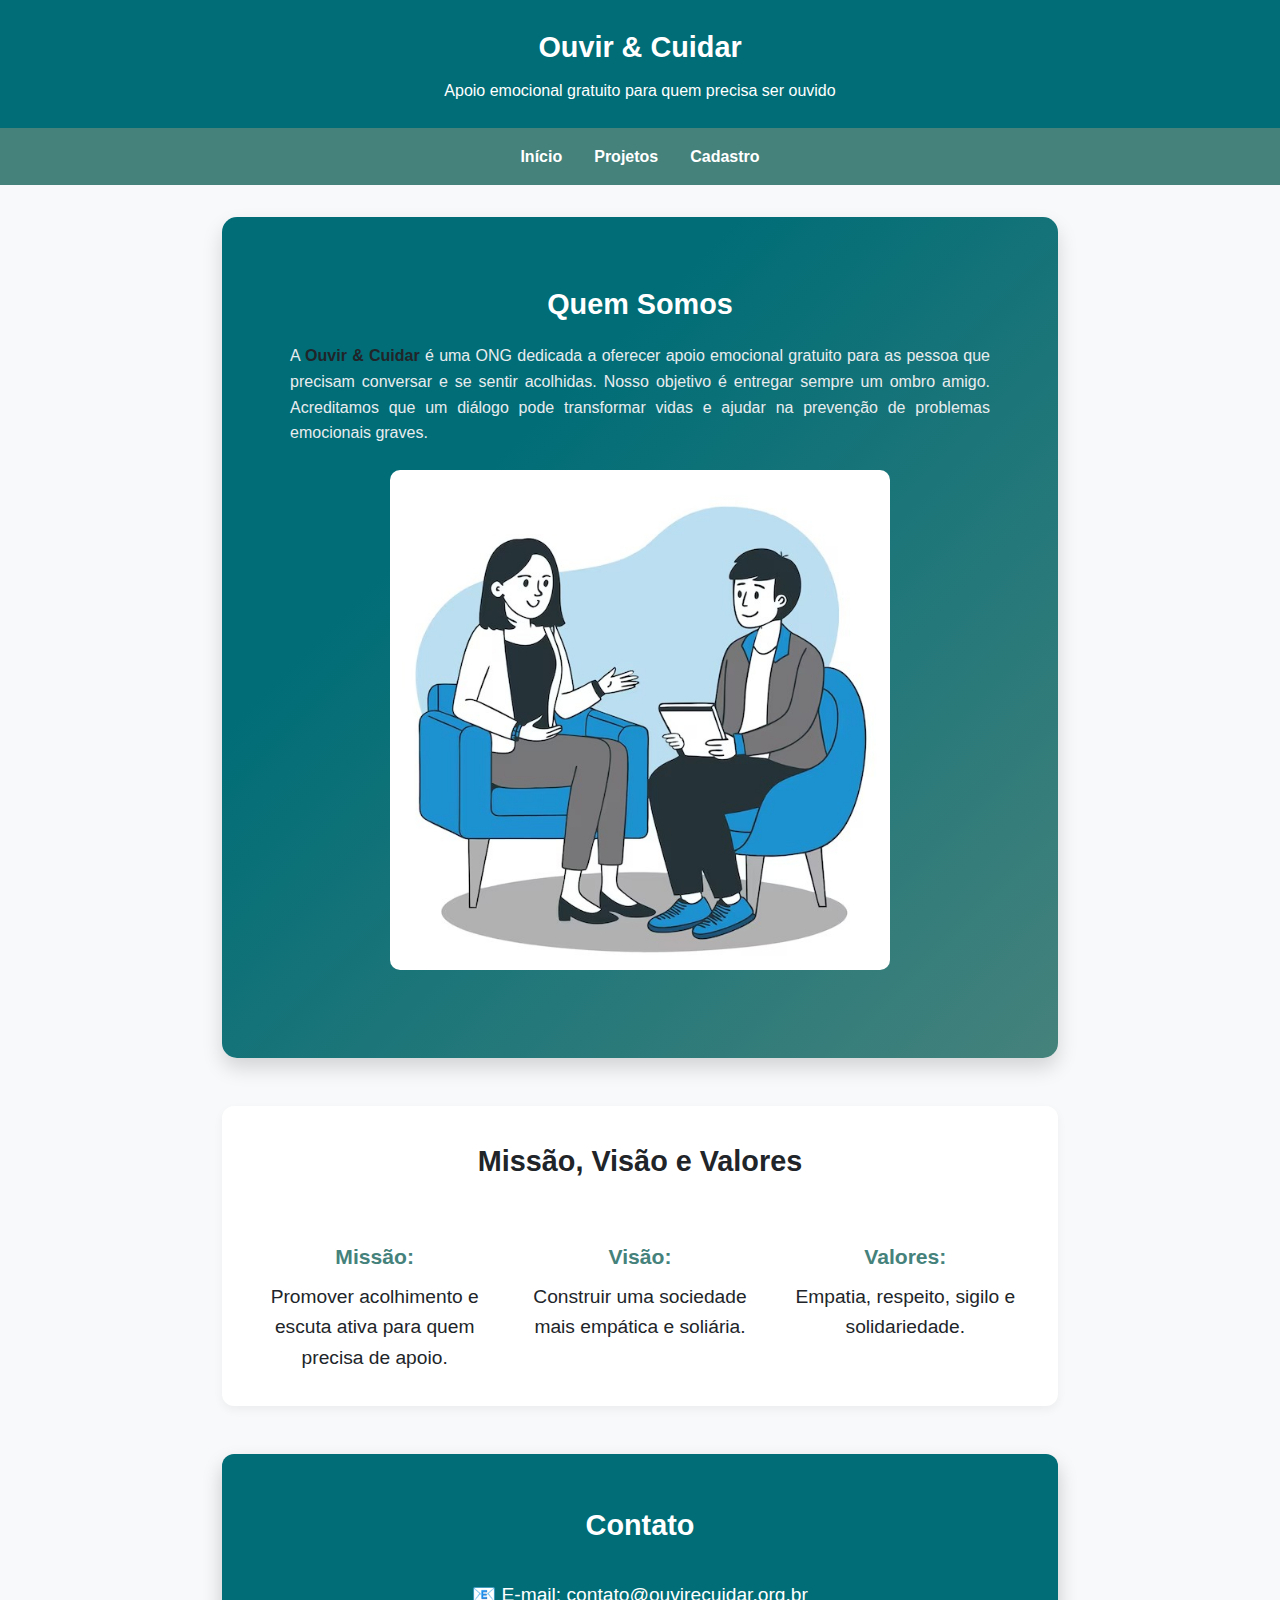
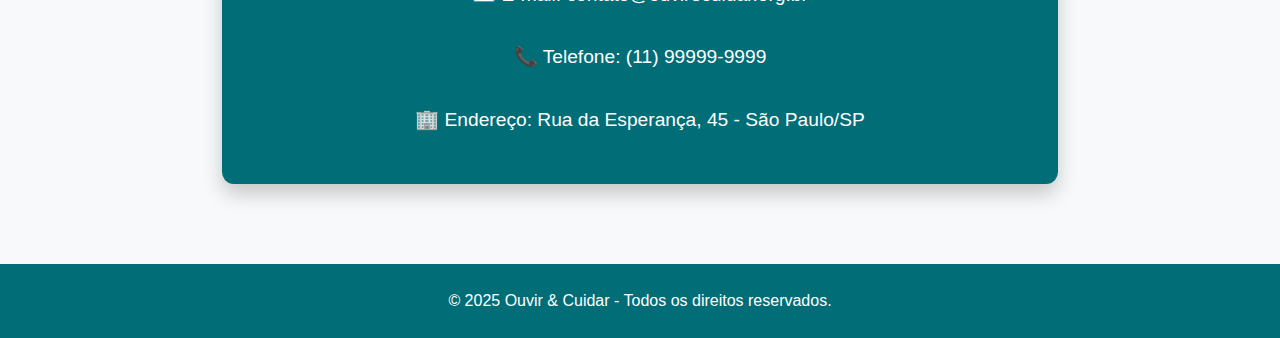
<file: index.html>
<!DOCTYPE html>

<html lang="pt-BR">

<head>
    <meta charset="UTF-8">
    <meta name="viewport" content="width=device-width, initial-scale- 1.0">
    <link rel="stylesheet" href="css/estilo.css">
    <title> Ouvir&Cuidar - Apoio Emocional </title>
    
</head>

<body>
    <header>
        <h1>Ouvir & Cuidar</h1>
        <p>Apoio emocional gratuito para quem precisa ser ouvido</p>
    </header>

<nav>
    <ul>
        <li><a href="index.html">Início</a></li>
        <li><a href="projetos.html">Projetos</a></li>
        <li><a href="cadastro.html">Cadastro</a></li>
    </ul>
</nav>
    <main>
        <section id="sobre">
            <h2> Quem Somos </h2>
            <p> 
                A <strong> Ouvir & Cuidar</strong> é uma ONG dedicada a oferecer apoio emocional gratuito para as pessoa que precisam conversar e se sentir acolhidas. Nosso objetivo é entregar sempre um ombro amigo.
                 Acreditamos que um diálogo pode transformar vidas e ajudar na prevenção de problemas emocionais graves.
             </p>
             <img src="imagens/apoio-emocional.jpg" alt="Pessoas conversando e se apoiando">

        </section>
    
        <section id="Missão">
 
                <h2> Missão, Visão e Valores</h2>
            <div class="valores-container">
                    <p><strong> Missão:</strong> Promover acolhimento e escuta ativa para quem precisa de apoio.</p>
                    <p><strong> Visão:</strong> Construir uma sociedade mais empática e soliária. </p>
                    <p><strong> Valores:</strong> Empatia, respeito, sigilo e solidariedade.</p>
            </div>        
        </section>

      <section id="Contato">
    
            <h2> Contato</h2> 
            <div class="contato-detalhes">
                <p>📧 E-mail: contato@ouvirecuidar.org.br</p>
                <p>📞 Telefone: (11) 99999-9999</p>
                <p>🏢 Endereço: Rua da Esperança, 45 - São Paulo/SP</p>
            </div>
        </section>
    </main>

    <footer>
        <p>© 2025 Ouvir & Cuidar - Todos os direitos reservados.</p>
    </footer>

</body>

</html>
</file>
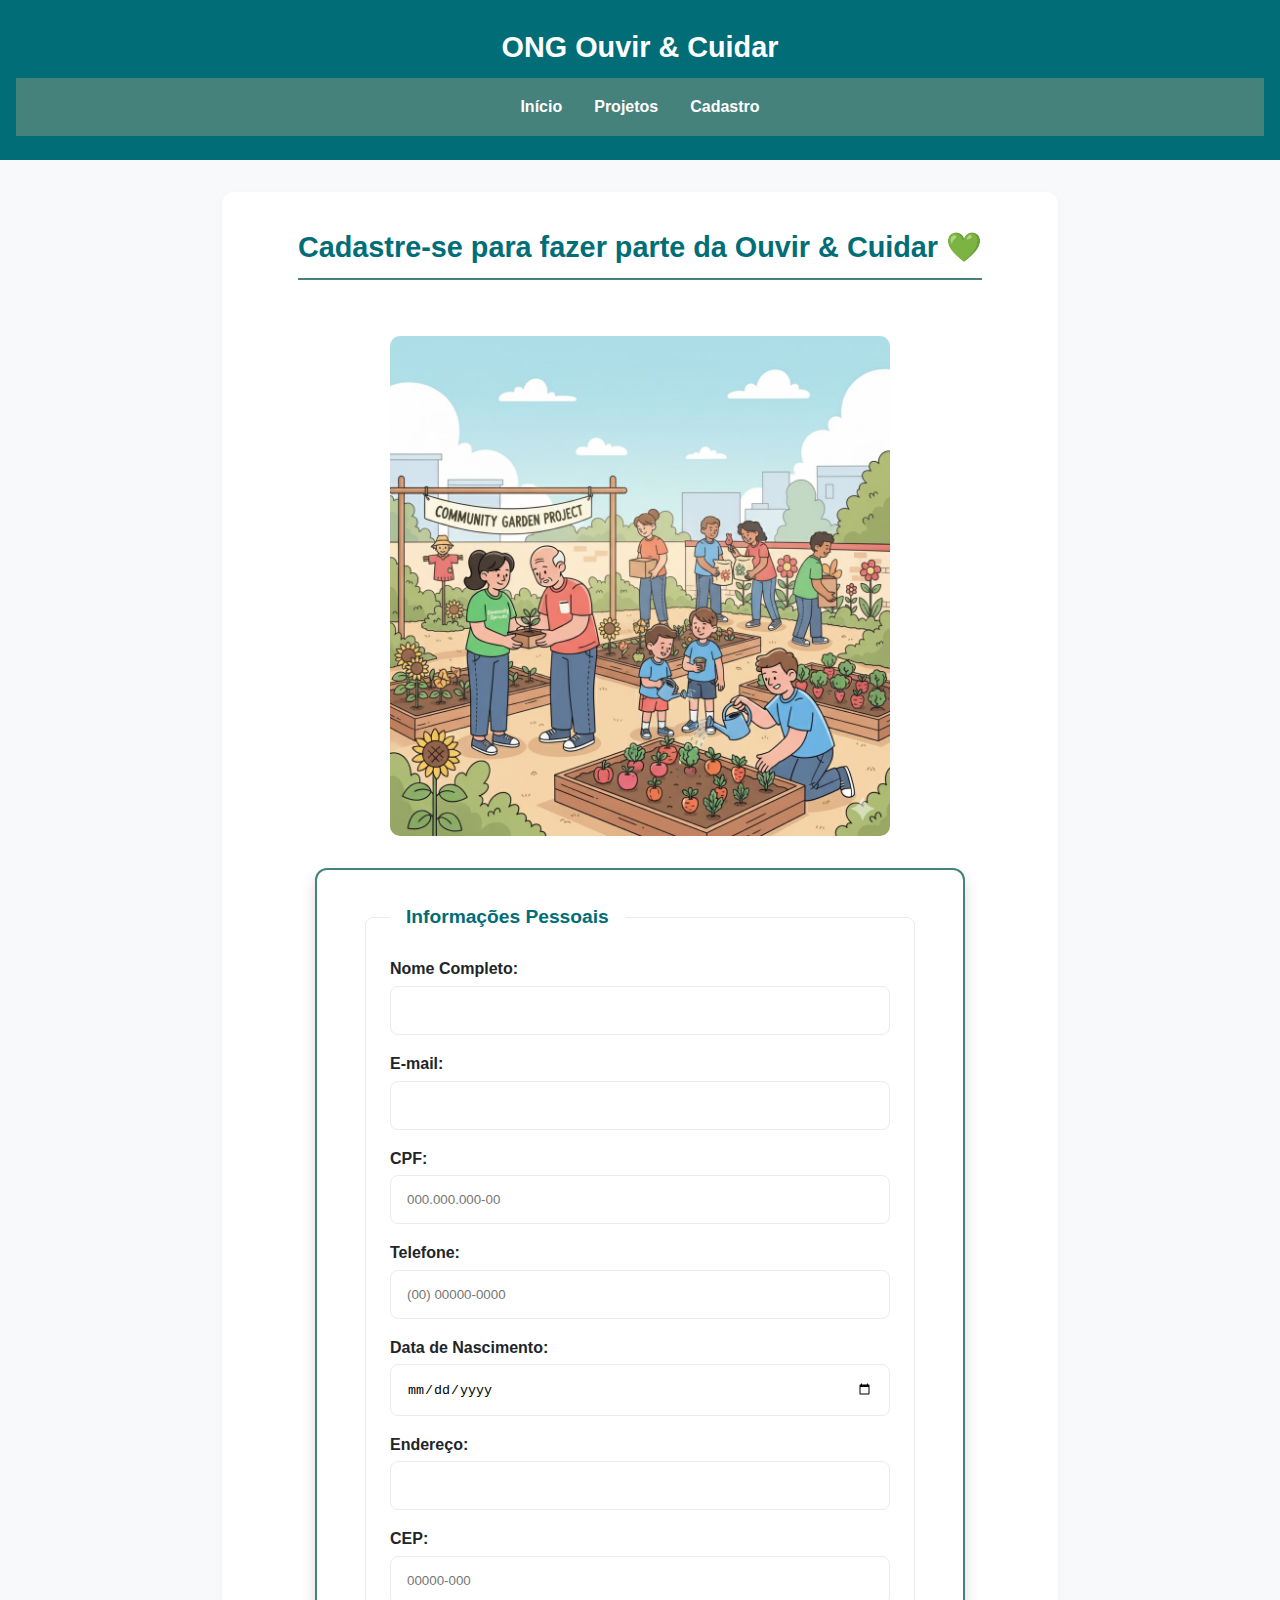
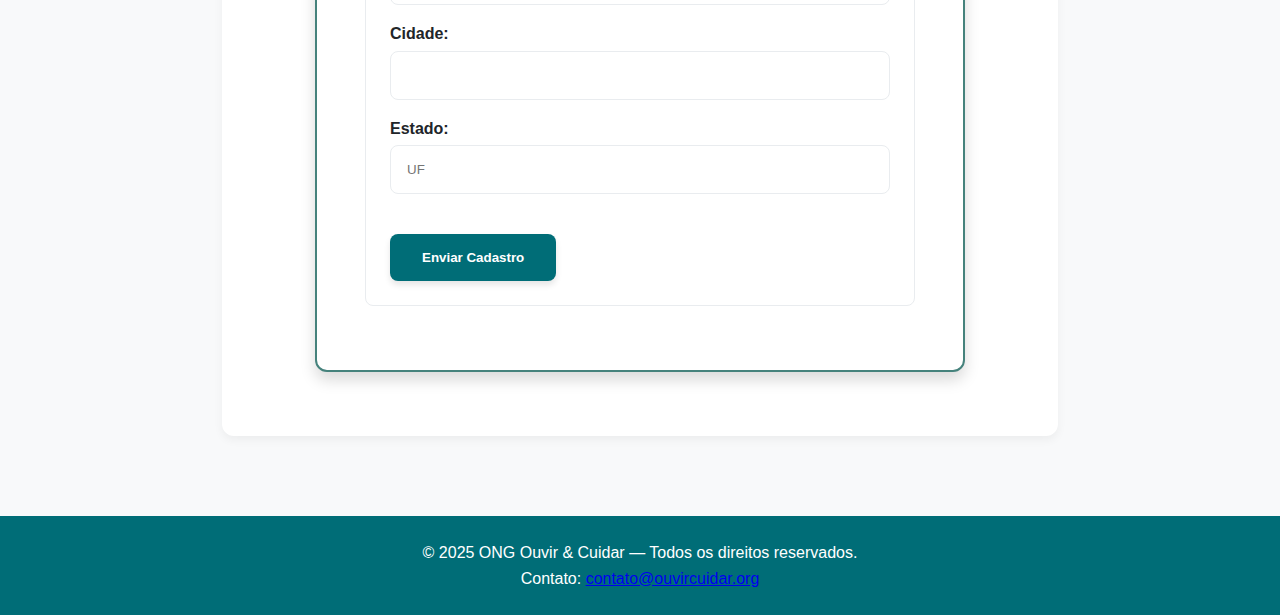
<file: cadastro.html>
<!DOCTYPE html>
<html lang="pt-BR">
<head>
    <meta charset="UTF-8">
    <meta name="viewport" content="width=device-width, initial-scale=1.0">
    <link rel="stylesheet" href="css/estilo.css">
    <title>Cadastro - ONG Ouvir & Cuidar</title>


</head>
<body>

    <header>
        <h1>ONG Ouvir & Cuidar</h1>
      <nav>
            <ul>
                <li><a href="index.html">Início</a></li>
                <li><a href="projetos.html">Projetos</a></li>
                <li><a href="cadastro.html">Cadastro</a></li>
            </ul>
        </nav>
    </header>

    <main>
        <section class="formulario">
            <h2>Cadastre-se para fazer parte da Ouvir & Cuidar 💚</h2>

            <img src="imagens/voluntariado.jpg" alt="Voluntários ajudando em um projeto social">

            <form>
                <fieldset>
                    <legend>Informações Pessoais</legend>

                    <label for="nome">Nome Completo:</label>
                    <input type="text" id="nome" name="nome" required>

                    <label for="email">E-mail:</label>
                    <input type="email" id="email" name="email" required>

                    <label for="cpf">CPF:</label>
                    <input type="text" id="cpf" name="cpf" placeholder="000.000.000-00" maxlength="14" required>

                    <label for="telefone">Telefone:</label>
                    <input type="tel" id="telefone" name="telefone" placeholder="(00) 00000-0000" required>

                    <label for="dataNascimento">Data de Nascimento:</label>
                    <input type="date" id="dataNascimento" name="dataNascimento" required>

                    <label for="endereco">Endereço:</label>
                    <input type="text" id="endereco" name="endereco" required>

                    <label for="cep">CEP:</label>
                    <input type="text" id="cep" name="cep" placeholder="00000-000" pattern="\d{5}-\d{3}" required>

                    <label for="cidade">Cidade:</label>
                    <input type="text" id="cidade" name="cidade" required>

                    <label for="estado">Estado:</label>
                    <input type="text" id="estado" name="estado" maxlength="2" placeholder="UF" required>

                    <button type="submit">Enviar Cadastro</button>
                </fieldset>
            </form>
        </section>
    </main>

    <footer>
        <p>&copy; 2025 ONG Ouvir & Cuidar — Todos os direitos reservados.</p>
        <p>Contato: <a href="mailto:contato@ouvircuidar.org">contato@ouvircuidar.org</a></p>
    </footer>

    <script>
        document.getElementById('cpf').addEventListener('input', function (e) {
            var value = e.target.value.replace(/\D/g, ''); // Remove tudo que não for dígito
            var formattedValue = '';

            // Limita o tamanho para no máximo 11 dígitos (14 com a máscara)
            if (value.length > 11) {
                value = value.substring(0, 11);
            }

            // Aplica a máscara
            if (value.length > 9) {
                formattedValue = value.substring(0, 3) + '.' + value.substring(3, 6) + '.' + value.substring(6, 9) + '-' + value.substring(9, 11);
            } else if (value.length > 6) {
                formattedValue = value.substring(0, 3) + '.' + value.substring(3, 6) + '.' + value.substring(6, 9);
            } else if (value.length > 3) {
                formattedValue = value.substring(0, 3) + '.' + value.substring(3, 6);
            } else {
                formattedValue = value;
            }

            e.target.value = formattedValue;
        });
    </script>
    </body>
</html>
</file>
<file: css/estilo.css>
/* ==========================
    SISTEMA DE DESIGN - OUVIR & CUIDAR
    ========================== */

/* 🎨 Variáveis Globais */
:root {
    /* Paleta de Cores (8 cores) */
    --cor-primaria: #006d77;
    --cor-secundaria: #45827c;
    --cor-destaque: #ffb703;
    --cor-sucesso: #38b000;
    --cor-erro: #d00000;
    --cor-fundo: #f8f9fa;
    --cor-texto: #212529;
    --cor-neutra: #e9ecef;

    /* Tipografia */
    --fonte-principal: "Poppins", Arial, sans-serif;
    --tamanho-titulo: 2.5rem;
    --tamanho-subtitulo: 1.8rem;
    --tamanho-texto-grande: 1.2rem;
    --tamanho-texto: 1rem;
    --tamanho-pequeno: 0.9rem;

    /* Espaçamento (8px scale) */
    --espaco-1: 8px;
    --espaco-2: 16px;
    --espaco-3: 24px;
    --espaco-4: 32px;
    --espaco-5: 48px;
    --espaco-6: 64px;

    /* Limite de Largura para o Conteúdo Centralizado */
    --largura-max-conteudo: 900px; 
}

/* ==========================
    ESTILOS GERAIS
    ========================== */
* {
    margin: 0;
    padding: 0;
    box-sizing: border-box;
}

body {
    font-family: var(--fonte-principal);
    background-color: var(--cor-fundo);
    color: var(--cor-texto);
    line-height: 1.6;
}

/* Centralização do Header e Navegação */
header {
    background-color: var(--cor-primaria);
    color: white;
    /* Ajustei o padding para usar as variáveis */
    padding: var(--espaco-3) var(--espaco-2); 
    text-align: center; /* Centraliza textos e parágrafos */
}

header h1 {
    font-size: var(--tamanho-subtitulo);
    margin-bottom: var(--espaco-1);
}

/* Estilo para a Navegação (NAV) */
nav {
    background-color: var(--cor-secundaria); /* Um contraste leve para a barra de navegação */
    padding: var(--espaco-2) 0;
}

/* Centralizando os links de navegação */
nav ul {
    list-style: none;
    display: flex;
    justify-content: center; /* CENTRALIZA OS ITENS DO MENU */
    max-width: var(--largura-max-conteudo);
    margin: 0 auto;
    gap: var(--espaco-4); /* Aumentei o espaçamento entre os links */
}

nav a {
    text-decoration: none;
    color: white;
    font-weight: bold;
    transition: 0.3s;
    /* Adicionado o tamanho de fonte para consistência */
    font-size: var(--tamanho-texto); 
}

nav a:hover {
    color: var(--cor-destaque);
}

/* ==========================
    CONTEÚDO PRINCIPAL (MAIN)
    ========================== */

main {
    /* Define largura máxima e centraliza o conteúdo */
    max-width: var(--largura-max-conteudo); 
    margin: 0 auto; /* CENTRALIZA O CONTEÚDO */
    padding: var(--espaco-4);
    text-align: center; /* Centraliza textos, imagens, etc. dentro do main */
}

h2 {
    font-size: var(--tamanho-subtitulo);
    color: var(--cor-primaria);
    margin-bottom: var(--espaco-2);
    /* Garante que o título não fique centralizado em layouts maiores */
    text-align: center; 
}

section {
    margin-bottom: var(--espaco-5);
    padding: var(--espaco-4);
    background: white;
    border-radius: 12px;
    box-shadow: 0 4px 10px rgba(0, 0, 0, 0.05);
}

section p {
    text-align: justify; /* Melhora a leitura do texto dentro das seções */
    max-width: 700px;
    margin: 0 auto var(--espaco-3) auto;
}

/* Adicionado um estilo para TODAS as imagens que não estão em cards */
main img {
    width: 100%;
    max-width: 500px;
    height: auto;
    border-radius: 10px;
    margin: var(--espaco-3) auto;
    display: block; /* Essencial para centralizar a imagem */
}

/* ==========================
    MENU RESPONSIVO (Ajustado para a nova estrutura)
    ========================== */

.menu-btn {
    display: none; /* Mantido oculto, pois o menu já está centralizado */
    font-size: 1.8rem;
    cursor: pointer;
}

@media (max-width: 768px) {
    /* Em telas menores, o menu deve ficar na vertical */
    nav ul {
        flex-direction: column;
        gap: var(--espaco-1);
    }

    nav a {
        display: block; /* Faz o link ocupar toda a largura para fácil clique */
        padding: var(--espaco-1) 0;
    }
    
    /* Para o texto do parágrafo ficar melhor em telas menores */
    section p {
        text-align: left; 
    }
}

/* ==========================
    CARDS DE PROJETOS (Mantido)
    ========================== */
.cards {
    display: grid;
    grid-template-columns: repeat(auto-fit, minmax(250px, 1fr));
    gap: var(--espaco-3);
    text-align: left;
}

.card {
    background: white;
    border-radius: 12px;
    padding: var(--espaco-2);
    box-shadow: 0 2px 8px rgba(0, 0, 0, 0.1);
    transition: 0.3s;
}

.card:hover {
    transform: translateY(-5px);
}

.card img {
    width: 100%;
    border-radius: 10px;
    margin-bottom: var(--espaco-2);
}

/* ==========================
    FORMULÁRIOS
    ========================== */
form {
    background: white;
    padding: var(--espaco-4) var(--espaco-5); 
    border-radius: 12px;
    max-width: 650px; 
    margin: var(--espaco-4) auto; 
    
    /* DESTAQUE PRINCIPAL: Aumento de Sombra e Borda Sutil */
    box-shadow: 0 8px 15px rgba(0, 0, 0, 0.15); /* Sombra mais forte */
    border: 2px solid var(--cor-secundaria); /* Borda sutil */
    transition: all 0.3s ease-in-out; /* Adiciona uma transição suave */
    
    text-align: left; 
}

form:hover {
    /* Efeito de destaque ao passar o mouse */
    border-color: var(--cor-primaria); /* Borda fica mais intensa */
    box-shadow: 0 10px 20px rgba(0, 0, 0, 0.2); /* Sombra ainda mais forte */
}

/* Estilizando o fieldset/legend (Opcional, mas melhora o visual) */
fieldset {
    border: 1px solid var(--cor-neutra);
    padding: var(--espaco-3);
    border-radius: 8px;
    margin-bottom: var(--espaco-4);
}

legend {
    font-size: var(--tamanho-texto-grande);
    font-weight: 700;
    color: var(--cor-primaria);
    padding: 0 var(--espaco-2);
}

label {
    display: block;
    margin-bottom: 4px;
    font-weight: 600;
}

input, select {
    width: 100%;
    padding: var(--espaco-2);
    margin-bottom: var(--espaco-2);
    border: 1px solid var(--cor-neutra);
    border-radius: 8px;
}

    button {
    background: var(--cor-primaria); 
    color: white;
    border: none;
    padding: var(--espaco-2) var(--espaco-4); 
    border-radius: 8px;
    cursor: pointer;
    transition: 0.3s;
    font-weight: bold; /* Deixa o texto do botão mais visível */
    margin-top: var(--espaco-3);
    
    /* Adiciona destaque de sombra */
    box-shadow: 0 4px 6px rgba(0, 0, 0, 0.1); 
}

button:hover {
    background: var(--cor-destaque); /* Usa a cor de destaque no hover para um WOW */
    color: var(--cor-texto); /* Garante que o texto fique legível no destaque */
}

button:hover {
    background: var(--cor-primaria);
}

/* ==========================
    FOOTER
    ========================== */
footer {
    background: var(--cor-primaria);
    color: white;
    text-align: center;
    padding: var(--espaco-3);
   
}

/* ==========================
    RESPONSIVIDADE EXTRA (Ajustado)
    ========================== */
@media (max-width: 480px) {
    header h1 {
        font-size: 1.4rem;
    }

    main {
        padding: var(--espaco-2);
    }
}

/* Estilo para Links que agem como Botões */
.botao {
    display: inline-block; /* Permite aplicar padding e margem */
    background: var(--cor-destaque);
    color: var(--cor-texto); /* Cor de texto que contraste bem com o destaque */
    text-decoration: none;
    font-weight: bold;
    padding: var(--espaco-2) var(--espaco-3);
    border-radius: 8px;
    margin-top: var(--espaco-2);
    transition: background 0.3s;
}

.botao:hover {
    background: #ffc94d; /* Uma cor mais clara ao passar o mouse */
}


.formulario h2 {
    color: var(--cor-primaria);
    font-size: var(--tamanho-subtitulo);
    margin-bottom: var(--espaco-4); /* Aumenta o espaço depois do título */
    padding-bottom: var(--espaco-1);
    border-bottom: 2px solid var(--cor-secundaria); /* Linha sutil de destaque */
    display: inline-block; /* Ajusta a largura da linha à do texto */
}

/* ==========================
   CONTEÚDO PRINCIPAL (MAIN) - Ajuste no Hero (Quem Somos)
   ========================== */

#sobre {
    /* MUDANÇA: Usar uma cor mais forte (var(--cor-primaria)) com uma transparência no gradiente */
    background: linear-gradient(135deg, var(--cor-primaria) 30%, var(--cor-secundaria) 100%);
    color: white; /* Garante que o texto seja branco (alto contraste) */
    padding: var(--espaco-6) var(--espaco-4); 
    margin-bottom: var(--espaco-5);
    border-radius: 15px; 
    box-shadow: 0 10px 20px rgba(0, 0, 0, 0.15); 
    text-align: center;
}

#sobre h2 {
    color: white; /* Mantém o título em branco */
    /* ... (restante do h2) ... */
}

#sobre p {
    color: #e9ecef; /* Um branco levemente cinza para o parágrafo (melhora a leitura) */
    /* ... (restante do p) ... */
}

/* Garante que o STRONG (negrito) se destaque */
#sobre strong {
    color: var(--cor-texto); 
    font-weight: 700;
}


/* Estilizando Missão, Visão e Valores como um Flexbox */
#Missão {
    display: flex;
    flex-direction: column; 
    gap: var(--espaco-4);
    background: white; 
    margin-bottom: var(--espaco-5);
    padding: var(--espaco-4);  
    box-shadow: 0 4px 10px rgba(0, 0, 0, 0.05); /* Sombra padrão */
    border-radius: 12px; /* Adicionado para consistência */
}

#Missão h2 {
    color: var(--cor-texto); 
    margin-bottom: var(--espaco-3);
}

.valores-container {
    display: flex;
    justify-content: space-around;
    gap: var(--espaco-3);
    flex-wrap: wrap; /* Permite quebrar para telas menores */
    text-align: center;
}

#Missão p {
    text-align: center; /* Centraliza o texto */
    font-size: var(--tamanho-texto-grande);
    max-width: none; /* Remove o limite anterior */
    margin: 0;
    flex-basis: 30%; /* Tenta ocupar cerca de 30% da largura (para 3 colunas) */
}

/* Destaque para o título de cada valor */
#Missão strong {
    display: block; /* Garante que o negrito fique em sua própria linha */
    color: var(--cor-secundaria);
    font-size: 1.1em;
    margin-bottom: var(--espaco-1);
}


/* Responsividade para a seção Missão */
@media (max-width: 600px) {
    .valores-container {
        flex-direction: column; /* Empilha no mobile */
    }
}

/* ==========================
   SEÇÃO DE CONTATO (Novo Estilo)
   ========================== */
#Contato {
    /* Fundo de destaque para a seção */
    background-color: var(--cor-primaria); 
    color: white; /* Cor do texto em branco para contraste */
    padding: var(--espaco-5);
    border-radius: 12px;
    margin-bottom: var(--espaco-5); /* Garante espaço antes do footer */
    box-shadow: 0 10px 20px rgba(0, 0, 0, 0.2); /* Sombra mais profunda para destacar */
    text-align: center;
}

#Contato h2 {
    color: var(--cordestaque); /* Título em cor de destaque */
    margin-bottom: var(--espaco-4);
    font-size: var(--tamanho-subtitulo);
}
/* ==========================
   SEÇÃO DE CONTATO (Ajuste para Empilhamento)
   ========================== */

.contato-detalhes {
    
    display: flex;
    flex-direction: column; 
    
    align-items: center; 
    gap: var(--espaco-4); /* Aumenta o espaço entre os itens empilhados */
    max-width: 600px; 
    margin: 0 auto; /* Centraliza o container */
}

#Contato p {
    text-align: center;
    font-size: var(--tamanho-texto-grande);
    max-width: 100%;
    margin: 0;
}

/* Estilo para os ícones de emoji (melhor visual) */
#Contato p span {
    font-size: 1.5em; /* Aumenta o tamanho do ícone */
    margin-right: var(--espaco-1);
    vertical-align: middle; /* Alinha o ícone com o texto */
    display: inline-block;
}

/* Responsividade para a seção Contato */
@media (max-width: 600px) {
    .contato-detalhes {
        flex-direction: column; /* Empilha no mobile */
        gap: var(--espaco-3);
    }
}
</file>
